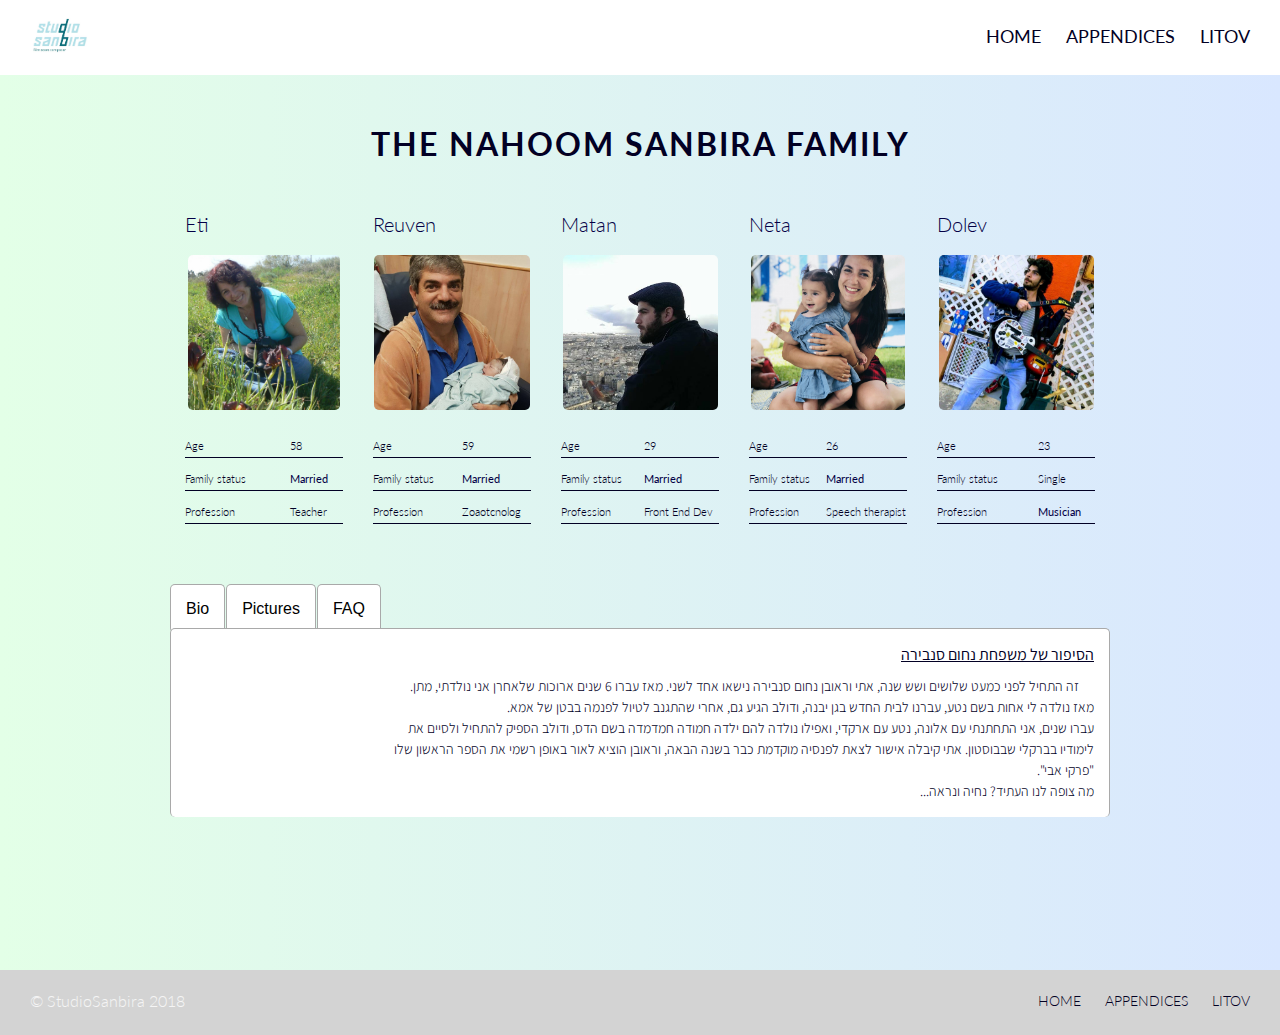
<file: index.html>
<!DOCTYPE html>
<html>

<head>
    <meta charset="utf-8" />
    <meta http-equiv="X-UA-Compatible" content="IE=edge">
    <title>Nahoom Sanbira family</title>
    <meta name="viewport" content="width=device-width, initial-scale=1.0">
    <link rel="stylesheet" type="text/css" media="screen" href="main.css" />
    <link href="https://fonts.googleapis.com/css?family=Lato:100,300,400,500,700" rel="stylesheet">
    <link href="https://fonts.googleapis.com/css?family=Assistant" rel="stylesheet">
    <script src="main.js"></script>
</head>

<body>

    <header class="primery-header">
        <div class="logo">
            <a href="https://www.youtube.com/channel/UCPh1bucCV2imJO42vsI3twA?view_as=subscriber" target="_blank">
                <img src="assets/studioSanbira.jpg" alt="studio sanbira logo">
            </a>
        </div>
        <nav class="primery-nav">
            <ul>
                <li>
                    <a href="index.html">home</a>
                </li>
                <li>
                    <a href="Appendices.html">Appendices</a>
                </li>
                <li>
                    <a href="litov.html">litov</a>
                </li>
            </ul>
        </nav>
    </header>

    <div class="wrapper">
        <section>
            <h1 class="title">The Nahoom Sanbira Family</h1>
            <div class="container primery-flex">
                <section class="member col-1-5" id="eti">
                    <div class="hover-img">
                        <a href="https://www.facebook.com/eti.nahoom" target="_blank">
                            <h2>Eti</h2>
                            <img src="assets/eti.jpg" alt="eti">
                        </a>
                    </div>
                    <div class="table-align">
                        <table>
                            <tbody>
                                <tr>
                                    <td>Age</td>
                                    <td>58</td>
                                </tr>
                                <tr>
                                    <td>Family status</td>
                                    <td>
                                        <a href="#reuven">Married</a>
                                    </td>
                                </tr>
                                <tr>
                                    <td>Profession</td>
                                    <td>Teacher</td>
                                </tr>
                            </tbody>
                        </table>
                    </div>
                </section>
                <section class="member col-1-5" id="reuven">
                    <div class="hover-img">
                        <a href="https://www.facebook.com/rnahoomhome" target="_blank">
                            <h2>Reuven</h2>
                            <img src="assets/reuven.jpg" alt="reuven">
                        </a>
                    </div>
                    <div class="table-align">
                        <table>
                            <tbody>
                                <tr>
                                    <td>Age</td>
                                    <td>59</td>
                                </tr>
                                <tr>
                                    <td>Family status</td>
                                    <td>
                                        <a href="#eti">Married</a>
                                    </td>
                                </tr>
                                <tr>
                                    <td>Profession</td>
                                    <td>Zoaotcnolog</td>
                                </tr>
                            </tbody>
                        </table>
                    </div>
                </section>
                <section class="member col-1-5" id="matan">
                    <div class="hover-img">
                        <a href="https://www.facebook.com/matan.nahoom" target="_blank">
                            <h2>Matan</h2>
                            <img src="assets/matan.jpg" alt="matan">
                        </a>
                    </div>
                    <div class="table-align">
                        <table>
                            <tbody>
                                <tr>
                                    <td>Age</td>
                                    <td>29</td>
                                </tr>
                                <tr>
                                    <td>Family status</td>
                                    <td>
                                        <a href="Appendices.html#alona">Married</a>
                                    </td>
                                </tr>
                                <tr>
                                    <td>Profession</td>
                                    <td>Front End Dev</td>
                                </tr>
                            </tbody>
                        </table>
                    </div>
                </section>
                <section class="member col-1-5" id="neta">
                    <div class="hover-img">
                        <a href="https://www.facebook.com/neta.nahoom" target="_blank">
                            <h2>Neta</h2>
                            <img src="assets/neta.jpg" alt="neta">
                        </a>
                    </div>
                    <div class="table-align">
                        <table>
                            <tbody>
                                <tr>
                                    <td>Age</td>
                                    <td>26</td>
                                </tr>
                                <tr>
                                    <td>Family status</td>
                                    <td>
                                        <a href="Appendices.html#arkadi">Married</a>
                                    </td>
                                </tr>
                                <tr>
                                    <td>Profession</td>
                                    <td>Speech therapist</td>
                                </tr>
                            </tbody>
                        </table>
                    </div>
                </section>
                <section class="member col-1-5" id="dolev">
                    <div class="hover-img">
                        <a href="https://www.facebook.com/dolev.nahoomsanbira" target="_blank">
                            <h2>Dolev</h2>
                            <img src="assets/dolev.jpg" alt="dolev">
                        </a>
                    </div>
                    <div class="table-align">
                        <table>
                            <tbody>
                                <tr>
                                    <td>Age</td>
                                    <td>23</td>
                                </tr>
                                <tr>
                                    <td>Family status</td>
                                    <td>Single</td>
                                </tr>
                                <tr>
                                    <td>Profession</td>
                                    <td>
                                        <div class="tool-tip">
                                            <a href="https://www.youtube.com/channel/UCSukw_DzIaKD8pOibJbIpow" target="_blank">Musician</a>
                                            <span class="tool-tip-text">Youtube link</span>
                                        </div>
                                    </td>
                                </tr>
                            </tbody>
                        </table>
                    </div>
                </section>
            </div>
        </section>

        <section class="primery-tabs container">
            <div class="tab">
                <button class="tab-btn" onclick="openTab('bio')">Bio</button>
                <button class="tab-btn" onclick="openTab('pictures')">Pictures</button>
                <button class="tab-btn" onclick="openTab('faq')">FAQ</button>
            </div>
            <div class="tab-content" id="bio">
                <h3 lang="hb">הסיפור של משפחת נחום סנבירה</h3>
                <p lang="hb">זה התחיל לפני כמעט שלושים ושש שנה, אתי וראובן נחום סנבירה נישאו אחד לשני. מאז עברו 6 שנים ארוכות שלאחרן אני
                    נולדתי, מתן. מאז נולדה לי אחות בשם נטע, עברנו לבית החדש בגן יבנה, ודולב הגיע גם, אחרי שהתגנב לטיול לפנמה
                    בבטן של אמא.
                    <br> עברו שנים, אני התחתנתי עם אלונה, נטע עם ארקדי, ואפילו נולדה להם ילדה חמודה חמדמדה בשם הדס, ודולב הספיק
                    להתחיל ולסיים את לימודיו בברקלי שבבוסטון. אתי קיבלה אישור לצאת לפנסיה מוקדמת כבר בשנה הבאה, וראובן הוציא
                    לאור באופן רשמי את הספר הראשון שלו "פרקי אבי".
                    <br> מה צופה לנו העתיד? נחיה ונראה... </p>
            </div>
            <div class="tab-content tab-pic" id="pictures">
                <h3>Pictures of The Nahoom Sanbira family</h3>
                <img src="assets/pic/pic1.jpg" alt="hadas and eti">
                <img src="assets/pic/pic2.jpg" alt="matan and alona">
                <img src="assets/pic/pic3.jpg" alt="hadas and neta">
                <img src="assets/pic/pic4.jpg" alt="alona">
                <img src="assets/pic/pic5.jpg" alt="arkadi">
                <img src="assets/pic/pic6.jpg" alt="egg pizza">
            </div>
            <div class="tab-content" id="faq">
                <h3>FAQ</h3>
                <button class="accordion" onclick="openFaq(0)">What is the porpose of this website?</button>
                <div class="panel">
                    <p>This website was build by Matan Sanbira as a part of his front-end devloper learning.
                        <br> As it is, the secondery porpose of this site is to include all of my familys info and pictures in
                        one spot.</p>
                </div>
                <button class="accordion" onclick="openFaq(1)">Why is the Nahoom Sanbira family so spacial?</button>
                <div class="panel">
                    <p>BECAUSE SHE IS!</p>
                </div>
                <button class="accordion" onclick="openFaq(2)">Why does your last name contains two words?</button>
                <div class="panel">
                    <p>At a time when the family was in Tripoli, it was necessary to separate us from other families bearing
                        the name "Nahoom".
                        <br> "Nahoom" comes from the Bible, and "Sanbira" comes from the Spanish expulsion.</p>
                </div>
            </div>
        </section>

    </div>

    <footer class="primery-footer">
        <small>
            &copy; StudioSanbira 2018
        </small>
        <nav class="footer-nav">
            <ul>
                <li>
                    <a href="index.html">home</a>
                </li>
                <li>
                    <a href="Appendices.html">Appendices</a>
                </li>
                <li>
                    <a href="litov.html">litov</a>
                </li>
            </ul>
        </nav>
    </footer>

</body>

</html>
</file>
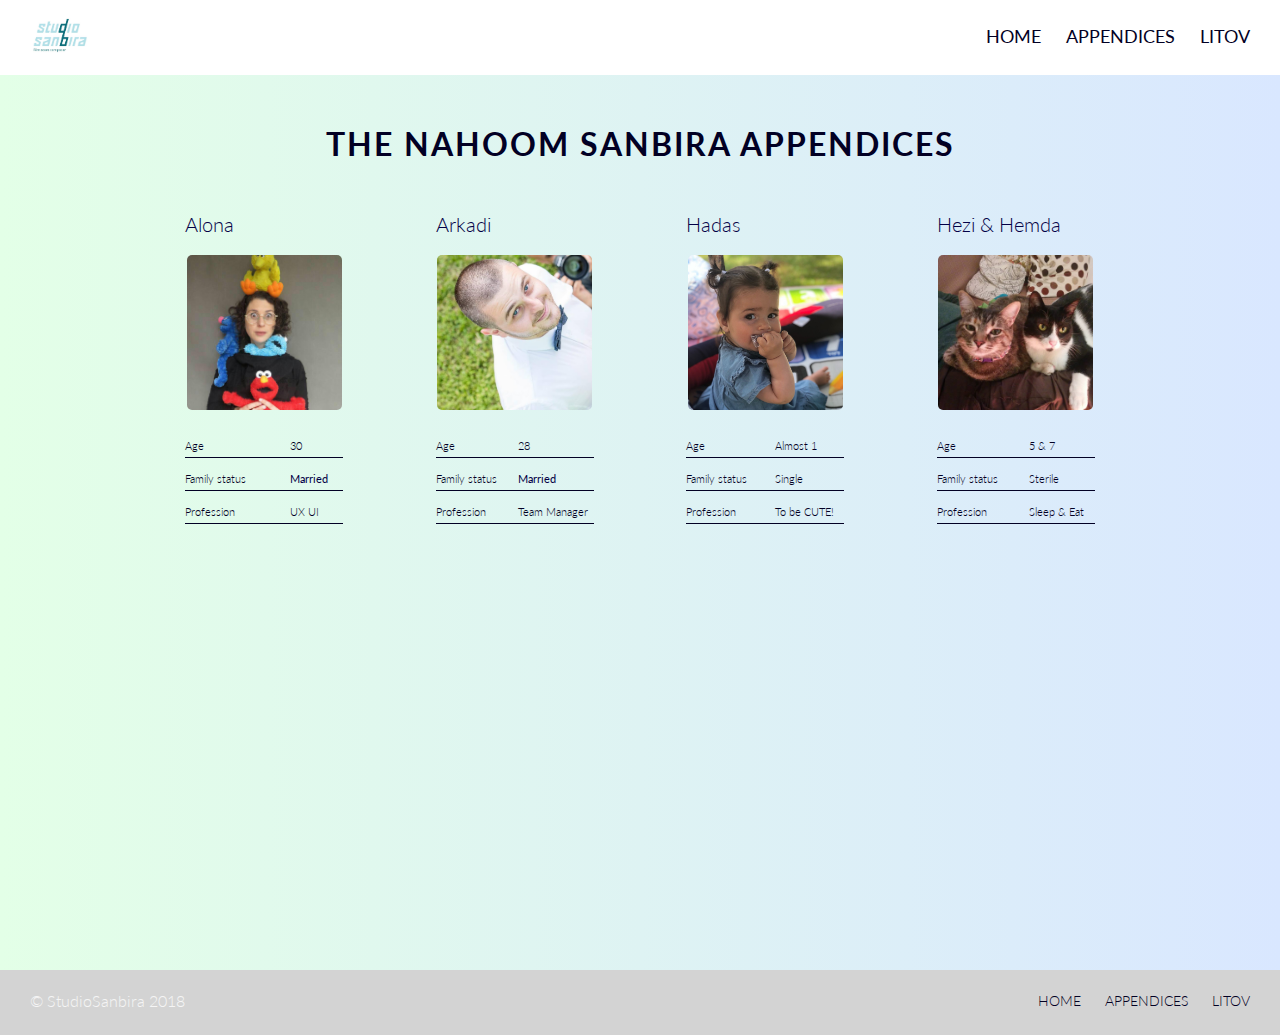
<file: Appendices.html>
<!DOCTYPE html>
<html>

<head>
    <meta charset="utf-8" />
    <meta http-equiv="X-UA-Compatible" content="IE=edge">
    <title>>Nahoom Sanbira family</title>
    <meta name="viewport" content="width=device-width, initial-scale=1">
    <link rel="stylesheet" type="text/css" media="screen" href="main.css" />
    <link href="https://fonts.googleapis.com/css?family=Lato:100,300,400,500,700" rel="stylesheet">
    <link href="https://fonts.googleapis.com/css?family=Assistant" rel="stylesheet">
    <script src="main.js"></script>
</head>

<body>

    <header class="primery-header">
        <div class="logo">
            <a href="https://www.youtube.com/channel/UCPh1bucCV2imJO42vsI3twA?view_as=subscriber" target="_blank">
                <img src="assets/studioSanbira.jpg" alt="studio sanbira logo">
            </a>
        </div>
        <nav class="primery-nav">
            <ul>
                <li>
                    <a href="index.html">home</a>
                </li>
                <li>
                    <a href="Appendices.html">Appendices</a>
                </li>
                <li>
                    <a href="litov.html">litov</a>
                </li>
            </ul>
        </nav>
    </header>

    <div class="wrapper">
        <section>
            <h1 class="title">The Nahoom Sanbira Appendices</h1>
            <div class="container primery-flex">
                <section class="member col-1-5" id="alona">
                    <div class="hover-img">
                        <a href="https://www.facebook.com/alonaSanbira" target="_blank">
                            <h2>Alona</h2>
                            <img src="assets/alona.jpg" alt="alona">
                        </a>
                    </div>
                    <div class="table-align">
                        <table>
                            <tbody>
                                <tr>
                                    <td>Age</td>
                                    <td>30</td>
                                </tr>
                                <tr>
                                    <td>Family status</td>
                                    <td>
                                        <a href="index.html#matan">Married</a>
                                    </td>
                                </tr>
                                <tr>
                                    <td>Profession</td>
                                    <td>UX UI</td>
                                </tr>
                            </tbody>
                        </table>
                    </div>
                </section>
                <section class="member col-1-5" id="arkadi">
                    <div class="hover-img">
                        <a href="https://www.facebook.com/arkadi.mitsel" target="_blank">
                            <h2>Arkadi</h2>
                            <img src="assets/arkadi.jpg" alt="arkadi">
                        </a>
                    </div>
                    <div class="table-align">
                        <table>
                            <tbody>
                                <tr>
                                    <td>Age</td>
                                    <td>28</td>
                                </tr>
                                <tr>
                                    <td>Family status</td>
                                    <td>
                                        <a href="index.html#neta">Married</a>
                                    </td>
                                </tr>
                                <tr>
                                    <td>Profession</td>
                                    <td>Team Manager</td>
                                </tr>
                            </tbody>
                        </table>
                    </div>
                </section>
                <section class="member col-1-5" id="hadas">
                    <div class="hover-img">
                        <a href="https://www.youtube.com/watch?v=4m1EFMoRFvY" target="_blank">
                            <h2>Hadas</h2>
                            <img src="assets/hadas.jpg" alt="hadas">
                        </a>
                    </div>
                    <div class="table-align">
                        <table>
                            <tbody>
                                <tr>
                                    <td>Age</td>
                                    <td>Almost 1</td>
                                </tr>
                                <tr>
                                    <td>Family status</td>
                                    <td>Single</td>
                                </tr>
                                <tr>
                                    <td>Profession</td>
                                    <td>To be CUTE!</td>
                                </tr>
                            </tbody>
                        </table>
                    </div>
                </section>
                <section class="member col-1-5" id="heziHemda">
                    <div class="hover-img">
                        <a href="https://www.instagram.com/lonchac/?hl=en" target="_blank">
                            <h2>Hezi & Hemda</h2>
                            <img src="assets/heziHemda.jpg" alt="hezi and hemda">
                        </a>
                    </div>
                    <div class="table-align">
                        <table>
                            <tbody>
                                <tr>
                                    <td>Age</td>
                                    <td>5 & 7</td>
                                </tr>
                                <tr>
                                    <td>Family status</td>
                                    <td>Sterile</td>
                                </tr>
                                <tr>
                                    <td>Profession</td>
                                    <td>Sleep & Eat</td>
                                </tr>
                            </tbody>
                        </table>
                    </div>
                </section>
            </div>
        </section>
    </div>

    <footer class="primery-footer">
        <small>
            &copy; StudioSanbira 2018
        </small>
        <nav class="footer-nav">
            <ul>
                <li>
                    <a href="index.html">home</a>
                </li>
                <li>
                    <a href="Appendices.html">Appendices</a>
                </li>
                <li>
                    <a href="litov.html">litov</a>
                </li>
            </ul>
        </nav>
    </footer>

</body>

</html>
</file>
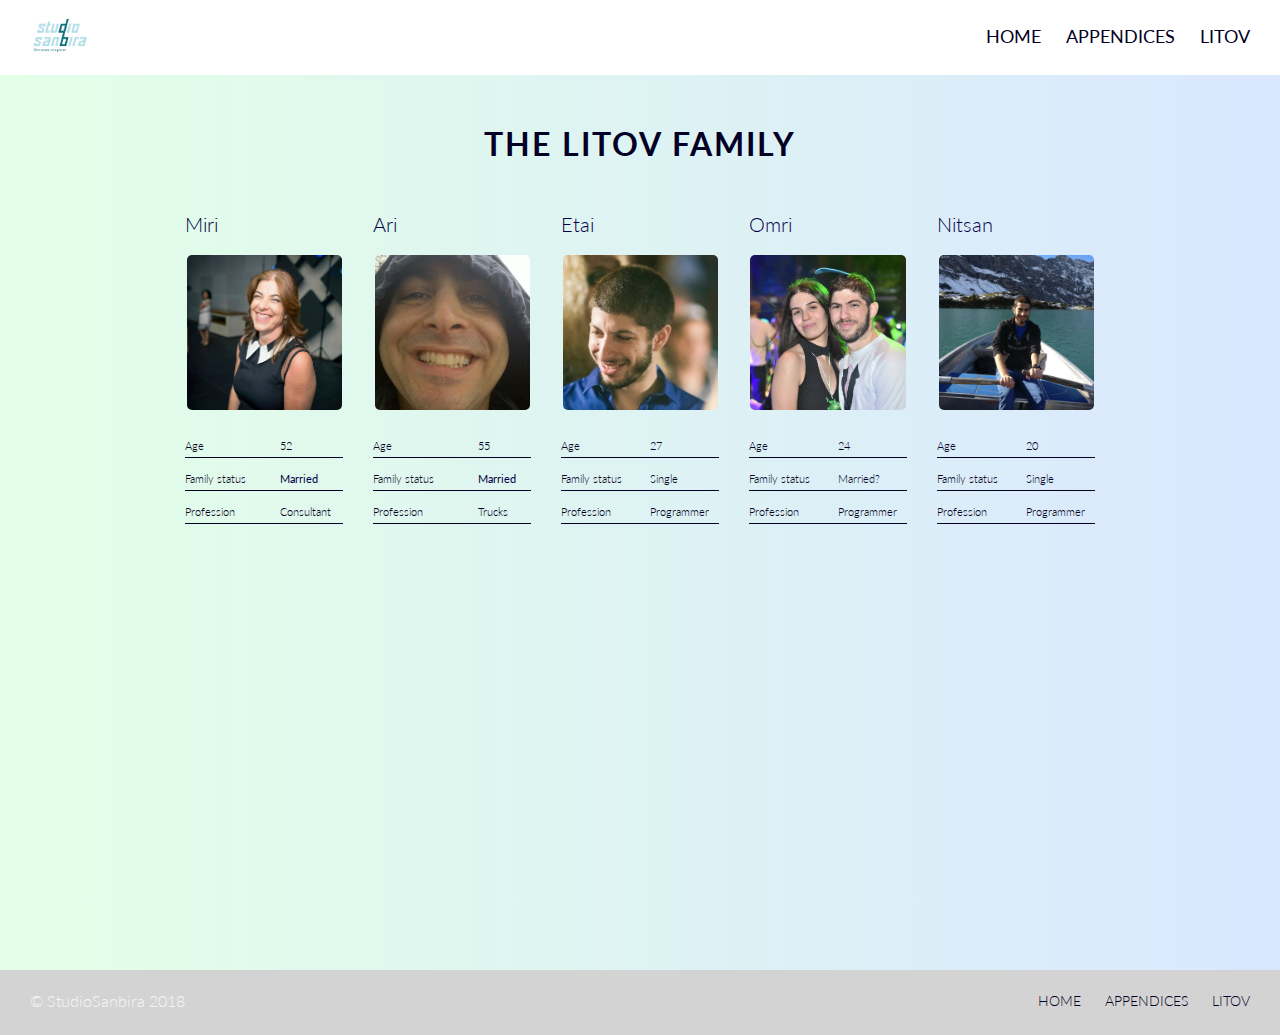
<file: litov.html>
<!DOCTYPE html>
<html>

<head>
    <meta charset="utf-8" />
    <meta http-equiv="X-UA-Compatible" content="IE=edge">
    <title>Nahoom Sanbira family</title>
    <meta name="viewport" content="width=device-width, initial-scale=1.0">
    <link rel="stylesheet" type="text/css" media="screen" href="main.css" />
    <link href="https://fonts.googleapis.com/css?family=Lato:100,300,400,500,700" rel="stylesheet">
    <link href="https://fonts.googleapis.com/css?family=Assistant" rel="stylesheet">
    <script src="main.js"></script>
</head>

<body>
    <header class="primery-header">
        <div class="logo">
            <a href="https://www.youtube.com/channel/UCPh1bucCV2imJO42vsI3twA?view_as=subscriber" target="_blank">
                <img src="assets/studioSanbira.jpg" alt="studio sanbira logo">
            </a>
        </div>
        <nav class="primery-nav">
            <ul>
                <li>
                    <a href="index.html">home</a>
                </li>
                <li>
                    <a href="Appendices.html">Appendices</a>
                </li>
                <li>
                    <a href="litov.html">litov</a>
                </li>
            </ul>
        </nav>
    </header>

    <div class="wrapper">
        <section>
            <h1 class="title">The Litov Family</h1>
            <div class="container primery-flex">
                <section class="member col-1-5" id="miri">
                    <div class="hover-img">
                        <a href="https://www.facebook.com/mirilitov" target="_blank">
                            <h2>Miri</h2>
                            <img src="assets/miri.jpg" alt="miri">
                        </a>
                    </div>
                    <div class="table-align">
                        <table>
                            <tbody>
                                <tr>
                                    <td>Age</td>
                                    <td>52</td>
                                </tr>
                                <tr>
                                    <td>Family status</td>
                                    <td>
                                        <a href="#ari">Married</a>
                                    </td>
                                </tr>
                                <tr>
                                    <td>Profession</td>
                                    <td>Consultant</td>
                                </tr>
                            </tbody>
                        </table>
                    </div>
                </section>
                <section class="member col-1-5" id="ari">
                    <div class="hover-img">
                        <a href="https://www.facebook.com/ari.litov" target="_blank">
                            <h2>Ari</h2>
                            <img src="assets/ari.jpg" alt="ari">
                        </a>
                    </div>
                    <div class="table-align">
                        <table>
                            <tbody>
                                <tr>
                                    <td>Age</td>
                                    <td>55</td>
                                </tr>
                                <tr>
                                    <td>Family status</td>
                                    <td>
                                        <a href="#miri">Married</a>
                                    </td>
                                </tr>
                                <tr>
                                    <td>Profession</td>
                                    <td>Trucks</td>
                                </tr>
                            </tbody>
                        </table>
                    </div>
                </section>
                <section class="member col-1-5" id="etai">
                    <div class="hover-img">
                        <a href="http://www.kofim.co.il/" target="_blank">
                            <h2>Etai</h2>
                            <img src="assets/etai.jpg" alt="etai">
                        </a>
                    </div>
                    <div class="table-align">
                        <table>
                            <tbody>
                                <tr>
                                    <td>Age</td>
                                    <td>27</td>
                                </tr>
                                <tr>
                                    <td>Family status</td>
                                    <td>Single</td>
                                </tr>
                                <tr>
                                    <td>Profession</td>
                                    <td>Programmer</td>
                                </tr>
                            </tbody>
                        </table>
                    </div>
                </section>
                <section class="member col-1-5" id="omri">
                    <div class="hover-img">
                        <a href="https://www.facebook.com/omri.litov" target="_blank">
                            <h2>Omri</h2>
                            <img src="assets/omriEden.jpg" alt="omri">
                        </a>
                    </div>
                    <div class="table-align">
                        <table>
                            <tbody>
                                <tr>
                                    <td>Age</td>
                                    <td>24</td>
                                </tr>
                                <tr>
                                    <td>Family status</td>
                                    <td>Married?</td>
                                </tr>
                                <tr>
                                    <td>Profession</td>
                                    <td>Programmer</td>
                                </tr>
                            </tbody>
                        </table>
                    </div>
                </section>
                <section class="member col-1-5" id="nitsan">
                    <div class="hover-img">
                        <a href="https://www.facebook.com/nitsan.litov" target="_blank">
                            <h2>Nitsan</h2>
                            <img src="assets/nitsan.jpg" alt="nitsan">
                        </a>
                    </div>
                    <div class="table-align">
                        <table>
                            <tbody>
                                <tr>
                                    <td>Age</td>
                                    <td>20</td>
                                </tr>
                                <tr>
                                    <td>Family status</td>
                                    <td>Single</td>
                                </tr>
                                <tr>
                                    <td>Profession</td>
                                    <td>Programmer</td>
                                </tr>
                            </tbody>
                        </table>
                    </div>
                </section>
            </div>
        </section>
    </div>

    <footer class="primery-footer">
        <small>
            &copy; StudioSanbira 2018
        </small>
        <nav class="footer-nav">
            <ul>
                <li>
                    <a href="index.html">home</a>
                </li>
                <li>
                    <a href="Appendices.html">Appendices</a>
                </li>
                <li>
                    <a href="litov.html">litov</a>
                </li>
            </ul>
        </nav>
    </footer>

</body>

</html>
</file>
<file: main.css>
/* http://meyerweb.com/eric/tools/css/reset/ 
   v2.0 | 20110126
   License: none (public domain)
*/

html, body, div, span, applet, object, iframe, h1, h2, h3, h4, h5, h6, p, blockquote, pre, a, abbr, acronym, address, big, cite, code, del, dfn, em, img, ins, kbd, q, s, samp, small, strike, strong, sub, sup, tt, var, b, u, i, center, dl, dt, dd, ol, ul, li, fieldset, form, label, legend, table, caption, tbody, tfoot, thead, tr, th, td, article, aside, canvas, details, embed, figure, figcaption, footer, header, hgroup, menu, nav, output, ruby, section, summary, time, mark, audio, video {
    margin: 0;
    padding: 0;
    border: 0;
    font-size: 100%;
    font: inherit;
    vertical-align: baseline;
}

/* HTML5 display-role reset for older browsers */

article, aside, details, figcaption, figure, footer, header, hgroup, menu, nav, section {
    display: block;
}

body {
    line-height: 1;
}

ol, ul {
    list-style: none;
}

blockquote, q {
    quotes: none;
}

blockquote:before, blockquote:after, q:before, q:after {
    content: '';
    content: none;
}

table {
    border-collapse: collapse;
    border-spacing: 0;
}

/* main */

html, body {
    height: 100%;
    margin: 0;
}

body {
    background: linear-gradient(90deg, #e3ffe7, #d9e7ff);
    color: rgb(2, 0, 36);
    font: 300 16px/22px "Lato", "Open Sans", "Helvetica Neue", Helvetica, Arial, sans-serif;
}

*, *:before, *:after {
    -webkit-box-sizing: border-box;
    -moz-box-sizing: border-box;
    box-sizing: border-box;
}

.wrapper {
    margin-top: 70px;
    min-height: 100%;
}

.container {
    width: 1000px;
    padding: 30px;
    margin: 0 auto;
}

.primery-flex {
    display: flex;
    flex-flow: row;
    justify-content: space-between;
}

.col-1-5 {
    display: block;
    width: 20%;
}

/* typography*/

body [lang="hb"] {
    font-family: Assistant, Arial, sans-serif;
    text-align: right;
    direction: rtl;
    margin: 0 0 0 auto;
}

h1 {
    font-size: 200%;
    font-weight: 700;
    text-transform: uppercase;
    letter-spacing: 2px;
    line-height: 1.5;
}

h2 {
    font-size: 20px;
}

p {
    font-size: 14px;
    line-height: 1.5;
    font-weight: 300;
}

a {
    text-decoration: none;
    color: rgb(2, 0, 36);
}

a:hover {
    color: gray;
}

/* header */

header {
    background-color: white;
    width: 100%;
    padding: 5px 30px;
    display: flex;
    flex-flow: row;
    justify-content: space-between;
    position: fixed;
    top: 0;
    z-index: 20;
}

.primery-nav {
    font-size: 18px;
    text-transform: uppercase;
    font-weight: 400;
    padding-top: 20px;
}

nav li {
    display: inline-block;
    padding-right: 20px;
}

nav li:last-child {
    padding-right: 0;
}

.logo img {
    height: 60px;
}

/* footer */

footer {
    padding: 20px 30px;
    width: 100%;
    display: flex;
    flex-flow: row;
    justify-content: space-between;
    background-color: lightgray;
    border-top: 1px gray;
    height: 65px;
}

.footer-nav {
    font-size: 14px;
    text-transform: uppercase;
    color: whitesmoke;
}

footer small {
    color: whitesmoke;
}

/* members section */

.title {
    padding: 50px 30px 0 30px;
    text-align: center;
}

.table-align {
    padding: 0 15px;
}

.member table {
    width: 100%;
}

.member a {
    color: rgb(3, 0, 70);
}

.member table a {
    font-weight: 400;
}

.member a:hover {
    color: rgb(46, 46, 136);
    border-bottom-color: rgb(46, 46, 136);
}

.hover-img {
    border-radius: 5px;
    padding: 15px;
    transition: 0.3s;
}

.hover-img:hover {
    background-color: rgb(214, 235, 255);
}

.member img {
    display: block;
    border-radius: 5px;
    max-width: 100%;
    max-height: 155px;
    margin: 0 auto;
}

.member h2 {
    display: inline-block;
    margin-bottom: 20px;
}

.member tr td:first-child {
    padding-right: 15px;
}

.member td {
    font-size: 11px;
    border-bottom: 0.5px solid rgb(2, 0, 36);
    padding-top: 10px;
}

/* tool tip */

.tool-tip {
    position: relative;
    display: inline-block;
}

.tool-tip-text {
    visibility: hidden;
    width: 200%;
    background-color: rgb(116, 116, 116);
    color: whitesmoke;
    text-align: center;
    border-radius: 5px;
    padding: 5px 0;
    position: absolute;
    z-index: 10;
    bottom: 125%;
    left: 100%;
    margin-left: -60px;
    opacity: 0;
    transition: opacity 0.3s;
}

.tool-tip-text::after {
    content: "";
    position: absolute;
    top: 100%;
    left: 50%;
    margin-left: -5px;
    border-width: 5px;
    border-style: solid;
    border-color: rgb(116, 116, 116) transparent transparent transparent;
}

.tool-tip:hover .tool-tip-text {
    visibility: visible;
    opacity: 1;
}

/* tabs */

.tab-pic {
    display: flex;
    flex-flow: row wrap;
    align-items: center;
    overflow: auto;
    max-height: 500px;
    justify-content: space-evenly;
}

.tab-pic img {
    border-radius: 5px;
    width: 150px;
    height: 100%;
    margin: 15px;
}

.tab button {
    display: inline-block;
    font-size: 16px;
    padding: 15px;
    background-color: white;
    border: 0.5px solid darkgray;
    border-bottom: none;
    border-radius: 5px;
    margin-right: -3px;
    margin-bottom: -5px;
    cursor: pointer;
    transition: 0.3s;
}

.tab button:hover {
    background-color: darkgrey;
    color: whitesmoke;
}

.tab-content {
    padding: 15px;
    border: 0.5px solid darkgray;
    border-radius: 5px;
    background-color: white;
    border-bottom: none;
    display: none;
    position: relative;
    z-index: 10;
}

#bio {
    display: block;
}

.tab-content h3 {
    width: 100%;
    font-weight: 400;
    font-size: 16px;
    text-decoration: underline;
    padding-bottom: 10px;
}

.tab-content p {
    text-indent: 15px;
    max-width: 700px;
}

/* FAQ */

.accordion {
    padding: 15px;
    width: 100%;
    font-size: 16px;
    font-weight: 100;
    border: 0.5px solid darkgray;
    border-bottom: none;
    border-radius: 5px;
    background: none;
    text-align: left;
    cursor: pointer;
    transition: 0.3s;
}

.accordion:hover {
    background-color: darkgray;
    color: whitesmoke;
}

.panel {
    padding: 15px;
    display: none;
    overflow: hidden;
    border-bottom: 0.5px solid darkgray;
    border-radius: 5px;
    margin-bottom: 15px;
}

.panel p {
    text-indent: 15px;
}

/* responsiv */

@media (min-width: 1400px) {
    .container {
        width: 1350px;
    }
    .member img {
        max-height: 300px;
    }
}

@media (max-width: 1000px) {
    .primery-flex {
        flex-flow: row wrap;
        justify-content: space-evenly;
    }
    .container {
        width: 100%;
    }
    .col-1-5 {
        width: 33.33%;
    }
    .member img {
        max-height: 250px;
    }
    .member {
        padding-bottom: 30px;
    }
    nav li {
        padding-right: 10px;
    }
    nav li:last-child {
        padding-right: 0;
    }
    .member td {
        font-size: 12px;
    }
    footer small, .footer-nav {
        font-size: 12px;
    }
}

@media (max-width: 650px) {
    .col-1-5 {
        width: 50%;
    }
    h1 {
        font-size: 100%;
    }
    .primery-nav {
        font-size: 14px;
    }
}

@media (max-width: 415px) {
    .primery-flex {
        flex-flow: column;
    }
    .primery-nav {
        font-size: 12px;
    }
    .member {
        margin: 0 auto;
    }
    .col-1-5 {
        width: 100%;
    }
    footer small, .footer-nav {
        font-size: 10px;
    }
    .member img {
        max-height: 300px;
    }
}
</file>
